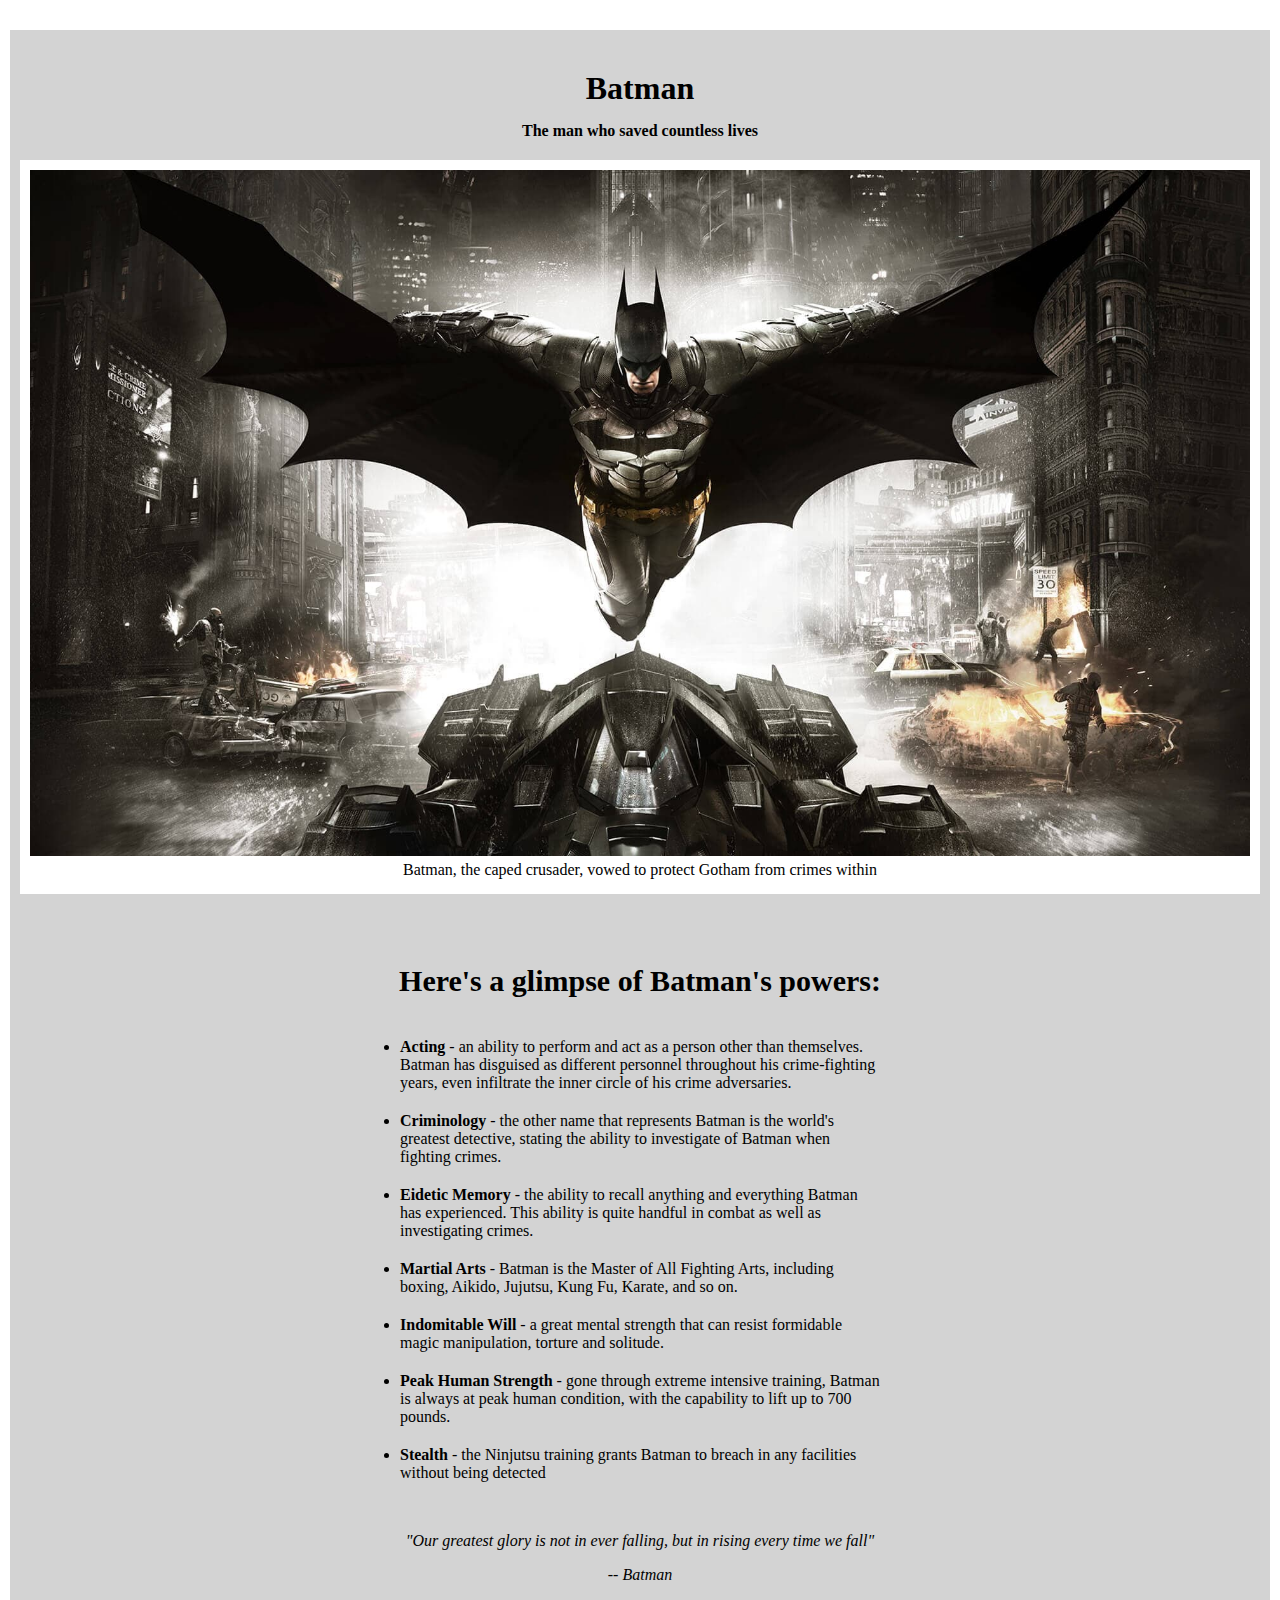
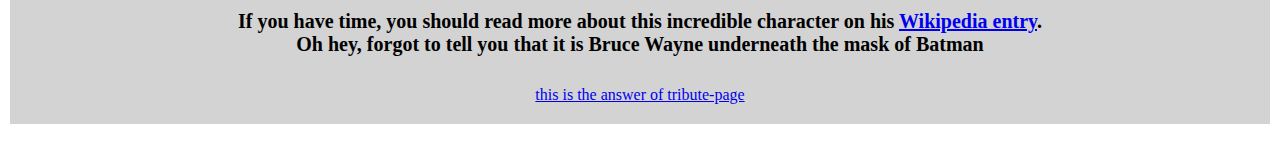
<file: index.html>
<!DOCTYPE html>
<html lang="en">
<head>
    <meta charset="UTF-8">
    <meta name="viewport" content="width=device-width, initial-scale=1.0">
    <title>Document</title>
    <link rel="stylesheet" href="styles.css">
</head>
<body>
    <div id="main">
        <div id="title">
            <h1>Batman</h1>
            <h4>The man who saved countless lives</h4>
        </div>
        <div id="img-div">
            <img id="image" src="batman.jpg" alt="photo of the tribute">
            <figcaption id="img-caption">
                Batman, the caped crusader, vowed to protect Gotham from crimes within
            </figcaption>
        </div>
        <div id="tribute-info">
            <h2>Here's a glimpse of Batman's powers:</h2>
            <ul>
                <li>
                    <b>acting</b> - an ability to perform and act as a person other than
                    themselves. Batman has disguised as different personnel throughout 
                    his crime-fighting years, even infiltrate the inner circle of his crime
                    adversaries.  
                
                </li>
                <li>
                    <b>criminology</b> - the other name that represents Batman is the 
                    world's greatest detective, stating the ability to investigate of Batman
                    when fighting crimes. 
                </li>
                <li>
                    <b>eidetic memory</b> - the ability to recall anything and everything 
                    Batman has experienced. This ability is quite handful in combat as well as
                    investigating crimes.
                </li>
                <li>
                    <b>martial arts</b> - Batman is the Master of All Fighting Arts, including boxing, 
                    Aikido, Jujutsu, Kung Fu, Karate, and so on. 
                </li>
                <li>
                    <b>indomitable will</b> - a great mental strength that can resist formidable magic 
                    manipulation, torture and solitude. 
                </li>
                <li>
                    <b>peak human strength</b> - gone through extreme intensive training, Batman is always 
                    at peak human condition, with the capability to lift up to 700 pounds. 
                </li>
                <li>
                    <b>stealth</b> - the Ninjutsu training grants Batman to breach in any facilities without
                    being detected
                </li>
            </ul>
            <div id="quote">
                <i>
                    "Our greatest glory is not in ever falling, but in rising every time we fall"
                </i><br>
                <i>
                    -- Batman
                </i>
            </div>
            <div id="footnote">
                <b>If you have time, you should read more about this 
                    incredible character on his 
                    <a id="tribute-link" href="https://dc.fandom.com/wiki/Bruce_Wayne_(New_Earth)" target="_blank">Wikipedia entry</a>. <br>Oh hey, forgot to tell you that it is Bruce Wayne underneath the mask of Batman
                </b>
            </div>
        </div>
    <footer><a href="answer.html">this is the answer of tribute-page</a></footer>
    </div>
</body>
</html>
</file>
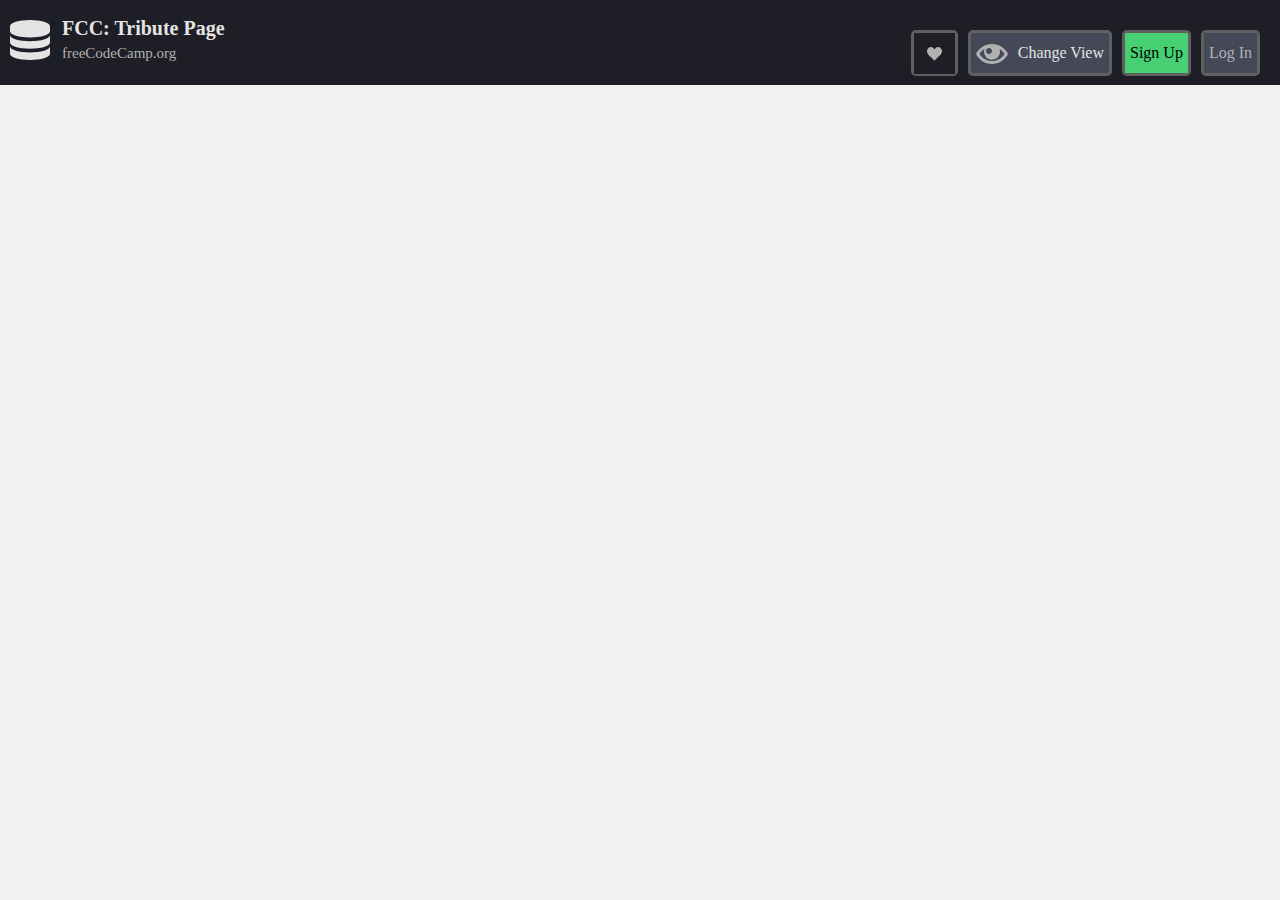
<file: header.html>
<!DOCTYPE html>
<html lang="en">
<head>
    <meta charset="UTF-8">
    <meta name="viewport" content="width=device-width, initial-scale=1.0">
    <title>Header</title>
    <link rel="stylesheet" href="header.css">
</head>
    

<body>

    <svg>
        <symbol id="heart" viewBox="0 0 32 32">
            <path d="M23.6 2c-3.363 0-6.258 2.736-7.599 5.594-1.342-2.858-4.237-5.594-7.601-5.594-4.637 0-8.4 3.764-8.4 8.401 0 9.433 9.516 11.906 16.001 21.232 6.13-9.268 15.999-12.1 15.999-21.232 0-4.637-3.763-8.401-8.4-8.401z"></path>
        </symbol>
        <symbol id="box" viewBox="0 0 32 32">
            <path d="M16 0c-8.837 0-16 2.239-16 5v4c0 2.761 7.163 5 16 5s16-2.239 16-5v-4c0-2.761-7.163-5-16-5z"></path>
            <path d="M16 17c-8.837 0-16-2.239-16-5v6c0 2.761 7.163 5 16 5s16-2.239 16-5v-6c0 2.761-7.163 5-16 5z"></path>
            <path d="M16 26c-8.837 0-16-2.239-16-5v6c0 2.761 7.163 5 16 5s16-2.239 16-5v-6c0 2.761-7.163 5-16 5z"></path>
        </symbol>
        <symbol id="eye" viewBox="0 0 32 32">
            <path d="M16 6c-6.979 0-13.028 4.064-16 10 2.972 5.936 9.021 10 16 10s13.027-4.064 16-10c-2.972-5.936-9.021-10-16-10zM23.889 11.303c1.88 1.199 3.473 2.805 4.67 4.697-1.197 1.891-2.79 3.498-4.67 4.697-2.362 1.507-5.090 2.303-7.889 2.303s-5.527-0.796-7.889-2.303c-1.88-1.199-3.473-2.805-4.67-4.697 1.197-1.891 2.79-3.498 4.67-4.697 0.122-0.078 0.246-0.154 0.371-0.228-0.311 0.854-0.482 1.776-0.482 2.737 0 4.418 3.582 8 8 8s8-3.582 8-8c0-0.962-0.17-1.883-0.482-2.737 0.124 0.074 0.248 0.15 0.371 0.228v0zM16 13c0 1.657-1.343 3-3 3s-3-1.343-3-3 1.343-3 3-3 3 1.343 3 3z"></path>
        </symbol>

    </svg>
    <header>
        <a class="header-left" href="#0">
            <svg class="box">
                <use xlink:href="#box"></use>
            </svg>                    
            <div class="tribute">
                <h2>FCC: Tribute Page</h2>
                <p>freeCodeCamp.org</p>
            </div>
        </a>

        <div class="header-right">
            <a class="right" href="#0">
                <svg class="heart">
                    <use xlink:href="#heart"></use>
                </svg>
            </a>

            <a class="change-view right" href="#0">
                <svg class="icon eye">
                    <use xlink:href="#eye"></use>
                </svg>
                <div>Change View</div>
            </a>
            
            <a class="sign-up right theright" href="#0"><div>Sign Up</div></a>
            <a class="log-in right theright" href="#0"><div>Log In</div></a>

        </div>
    </header>
    
</body>
</html>
</file>
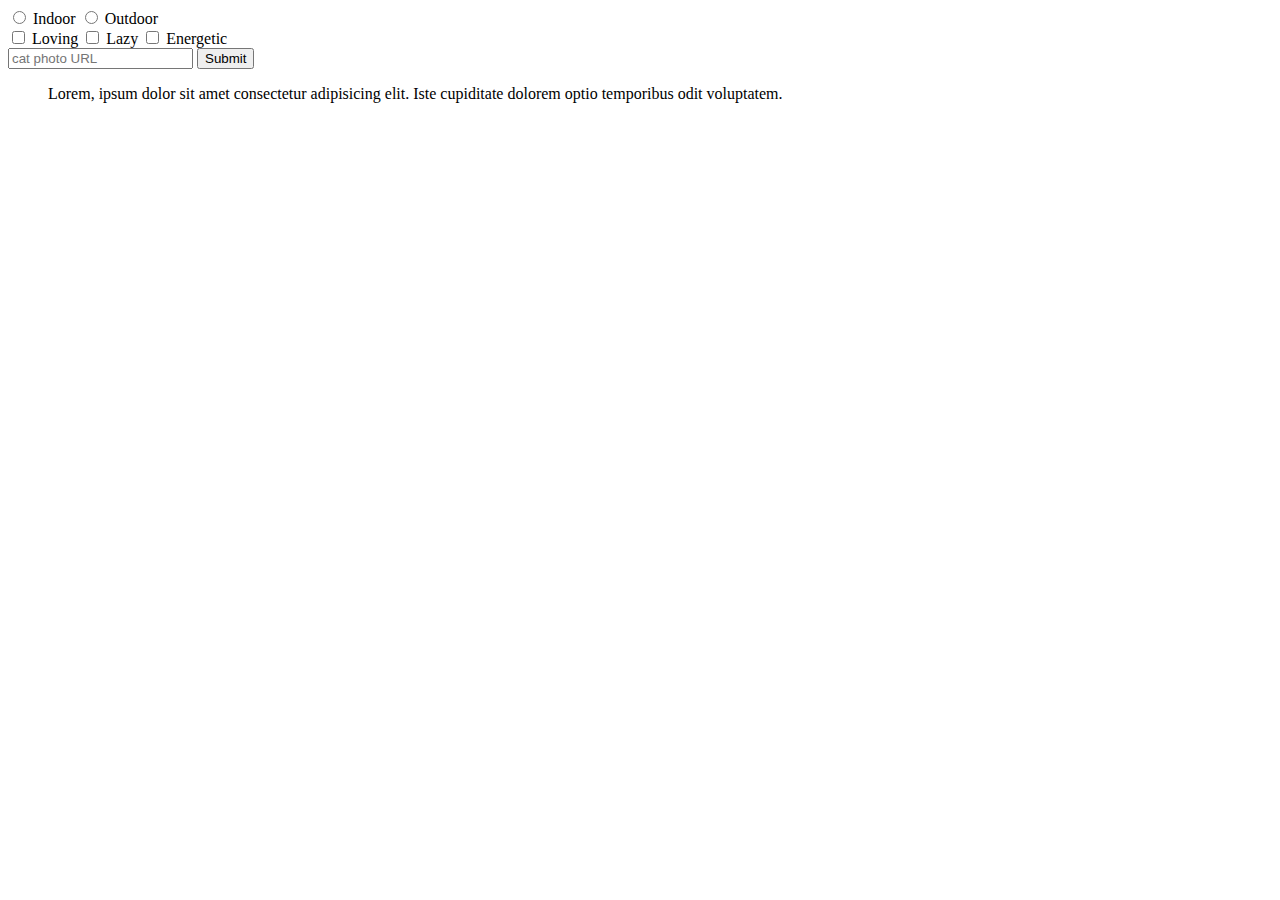
<file: test.html>
<!DOCTYPE html>
<html lang="en">
<head>
    <meta charset="UTF-8">
    <meta name="viewport" content="width=device-width, initial-scale=1.0">
    <title>Document</title>
    <style>
    </style>
</head>
<body>
    <form action="/submit-cat-photo">
        <label><input type="radio" name="indoor-outdoor" value="indoor"> Indoor</label>
        <label><input type="radio" name="indoor-outdoor" value="outdoor"> Outdoor</label><br>
        <label><input type="checkbox" name="personality" value="loving"> Loving</label>
        <label><input type="checkbox" name="personality" value="lazy"> Lazy</label>
        <label><input type="checkbox" name="personality" value="energetic"> Energetic</label><br>
        <input type="text" placeholder="cat photo URL" required>
        <button type="submit">Submit</button>
    </form>
    <figure>
        Lorem, ipsum dolor sit amet consectetur adipisicing elit. Iste cupiditate dolorem optio temporibus odit voluptatem.
    </figure>
</body>
</html>
</file>
<file: styles.css>
* {
    margin: 0;
    padding: 0;
    box-sizing: border-box;
}

#main {
    background: lightgray;
    text-align: center;
    margin: 30px 10px;
    padding: 20px 10px;
}

#title {
    display: inline-block;
    padding: 20px 30px; 
}

#title h1 {
    padding-bottom: 15px;
}

#img-div {
    background: white;
    padding: 10px;
    margin: 0 auto 50px auto;
}

#image {
    max-width: 100%;
    height: auto;
    display: block;
}

#img-div figcaption {
    padding: 5px;
}

#tribute-info {
    padding: 20px;
}

#tribute-info b {
    text-transform: capitalize;
}

#tribute-info h2 {
    font-size: 30px;
}

#tribute-info ul {
    padding: 30px 30%;
}

#tribute-info li {
    text-align: left;
    padding: 10px 0;
}

#quote {
    padding: 10px 20px;
}

#quote i ~ i {
    line-height: 50px;
}

#footnote b {
    font-size: 20px;
    text-transform: none;
}


footer {
    margin: 10px auto auto auto;
}
</file>
<file: header.css>
:root {
    --main-bgcolor: rgb(241, 241, 241);
    --header-height: 85px;
    --header-bgcolor: rgb(30, 31, 38);
    --header-color: rgb(177, 177, 177);
    --header-lightcolor: rgb(228, 228, 228);
}

body {
    background-color: var(--main-bgcolor);
    margin: 0;
}

header {
    background: var(--header-bgcolor);
    margin: 0;
    display: flex;
    width: 100%;
    top: 0;
    position: fixed;
    height: var(--header-height);

    /* 
    overflow: hidden; */
}

.header-left {
    display: flex;
    margin: 10px 5px;
    border-radius: 10%;
    text-decoration: none;
}


.header-left .box {
    display: inline-block;
    width: 40px;
    height: 40px;
    stroke-width: 0;
    stroke: currentColor;
    fill: var(--header-lightcolor);
    margin: 10px 5px;
}

.header-left .tribute {
    display: inline-block;
    margin: 5px;

}

.header-left .tribute h2 {
    font-size: 20px;
    margin: 2px;
    text-decoration: none;
    color: var(--header-lightcolor);
}

.header-left .tribute p {
    font-size: 15px;
    margin: 5px 2px;
    color: var(--header-color);
}

/* header right */
.header-right {
    display: flex;
    position: fixed;
    right: 0;
    margin: 30px 15px;
    height: fit-content;
}


.header-right .right {
    border-style: solid;
    border-color: rgb(97, 96, 96);
    border-radius: 5px;
    height: 40px;
    margin: 0 5px;
    text-decoration: none;
}

.header-right .heart {
    display: inline-block;
    width: 15px;
    height: 15px;
    stroke-width: 0;
    stroke: currentColor;
    fill: rgb(177, 177, 177);
    padding: 13px;
    background: var(--header-bgcolor);
}

.header-right .heart:hover {
    background: rgb(200, 200, 200);
}

.header-right .change-view {
    display: flex;
    background: rgb(68, 72, 87);
}

.header-right .change-view .eye {
    display: inline-block;
    width: 2em;
    height: 2em;
    stroke-width: 0;
    stroke: currentColor;
    fill: var(--header-color);
    padding: 5px 5px;
  }

.header-right .change-view div {
    color: var(--header-lightcolor);
    padding: 11px 5px;
}

.header-right .change-view:hover {
    background: rgb(200, 200, 200);
}

.header-right .theright div {
    background: rgb(71, 207, 115);
    color: var(--header-color);
    padding: 11px 5px;
}

.header-right .theright div:hover {
    background: rgb(200, 200, 200);
}

.header-right .log-in div {
    background: rgb(68, 72, 87);
}

.header-right .sign-up div {
    color: black;
}
</file>
